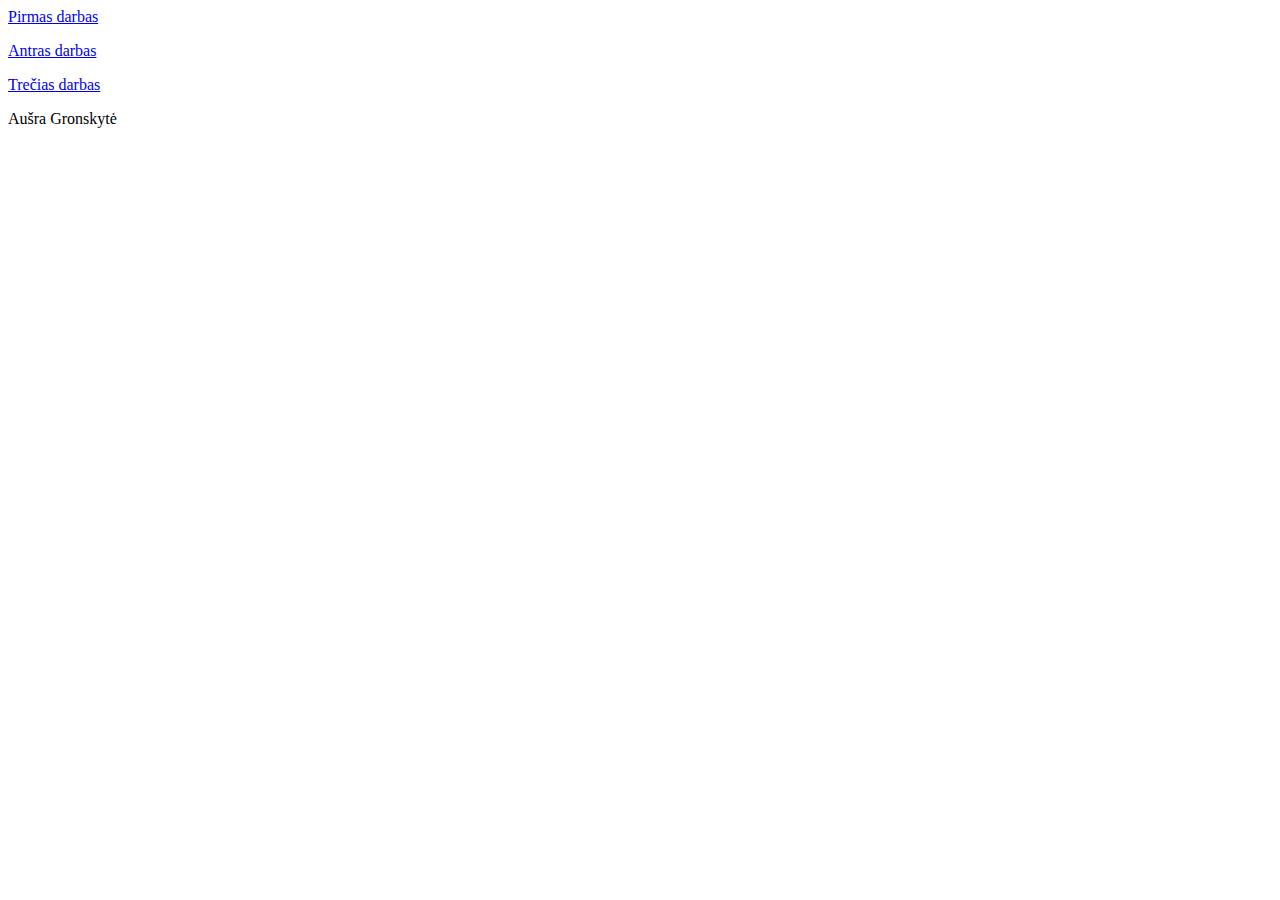
<file: index.html>
<html>
	<head>
		<meta charset="utf-8">
	</head>
	<body>
		<p><a href="kelione/kelione.html">Pirmas darbas</a></p>
		<p><a href="receptu knyga/index.html">Antras darbas</a></p>
		<p><a href="blogas/index.html">Trečias darbas</a></p>
		<p>Aušra Gronskytė</p>
	</body>
</html>
</file>
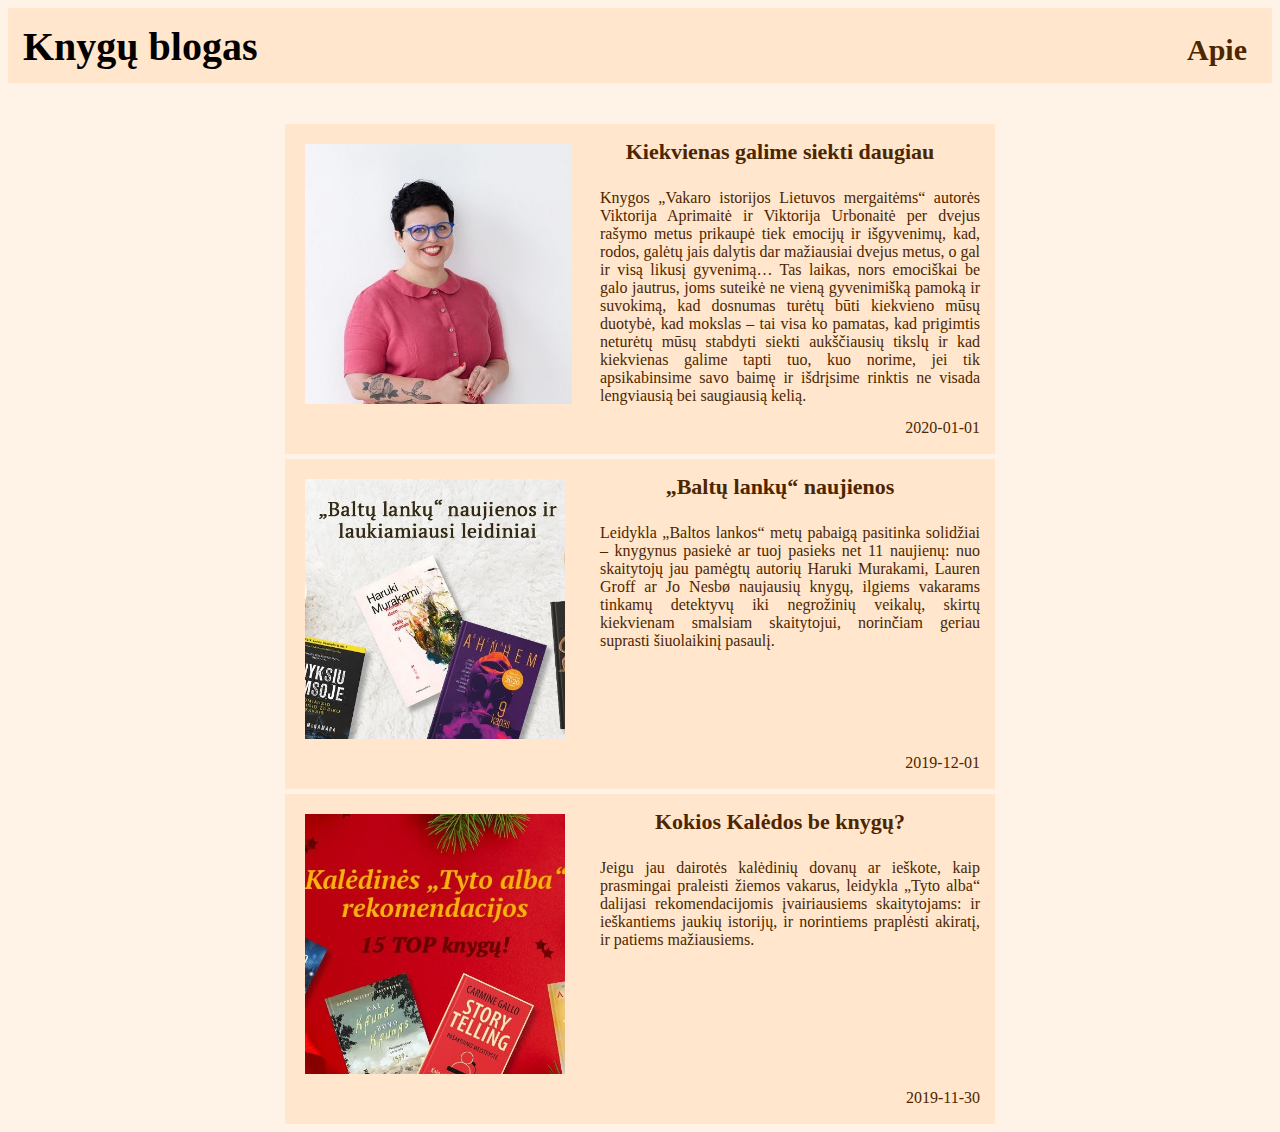
<file: blogas/index.html>
<html>
    <head>
        <meta charset="utf-8">
        <title>Blogas</title>
        <link rel="stylesheet" type="text/css" href="style.css">
    </head>
    <body>
        <header class="antraste">
            <div class="pavadinimas">Knygų blogas</div>
            <div class="apie"><a href=apie.html>Apie</a></div>
        </header>

        <br>
        <br>

        <article class="straipsnis"><a href="https://www.knygos.lt/blogas/kiekvienas-galime-siekti-daugiau/">
            <div class="article_foto"><img src="images/siekimas2.jpg"></div>
            <div class="article_antraste">Kiekvienas galime siekti daugiau</div>
            <div class="article_tekstas">Knygos „Vakaro istorijos Lietuvos mergaitėms“ autorės Viktorija Aprimaitė ir Viktorija Urbonaitė per dvejus rašymo metus prikaupė tiek emocijų ir išgyvenimų, kad, rodos, galėtų jais dalytis dar mažiausiai dvejus metus, o gal ir visą likusį gyvenimą… Tas laikas, nors emociškai be galo jautrus, joms suteikė ne vieną gyvenimišką pamoką ir suvokimą, kad dosnumas turėtų būti kiekvieno mūsų duotybė, kad mokslas – tai visa ko pamatas, kad prigimtis neturėtų mūsų stabdyti siekti aukščiausių tikslų ir kad kiekvienas galime tapti tuo, kuo norime, jei tik apsikabinsime savo baimę ir išdrįsime rinktis ne visada lengviausią bei saugiausią kelią.</div>
            <div class="article_data">2020-01-01</div></a>
        </article>

        <article class="straipsnis"><a href="https://www.knygos.lt/blogas/kiekvienas-galime-siekti-daugiau/">
            <div class="article_foto"><img src="images/baltoslankos2.jpg"></div>
            <div class="article_antraste">„Baltų lankų“ naujienos</div>
            <div class="article_tekstas">Leidykla „Baltos lankos“ metų pabaigą pasitinka solidžiai – knygynus pasiekė ar tuoj pasieks net 11 naujienų: nuo skaitytojų jau pamėgtų autorių Haruki Murakami, Lauren Groff ar Jo Nesbø naujausių knygų, ilgiems vakarams tinkamų detektyvų iki negrožinių veikalų, skirtų kiekvienam smalsiam skaitytojui, norinčiam geriau suprasti šiuolaikinį pasaulį.</div>
            <div class="article_data">2019-12-01</div></a>
        </article>

        <article class="straipsnis"><a href="https://www.knygos.lt/blogas/kokios-kaledos-be-knygu-rekomenduoja-tyto-alba/">
            <div class="article_foto"><img src="images/tytoalba.jpg"></div>
            <div class="article_antraste">Kokios Kalėdos be knygų?</div>
            <div class="article_tekstas">Jeigu jau dairotės kalėdinių dovanų ar ieškote, kaip prasmingai praleisti žiemos vakarus, leidykla „Tyto alba“ dalijasi rekomendacijomis įvairiausiems skaitytojams: ir ieškantiems jaukių istorijų, ir norintiems praplėsti akiratį, ir patiems mažiausiems.</div>
            <div class="article_data">2019-11-30</div></a>
        </article>
    </body>
</html>
</file>
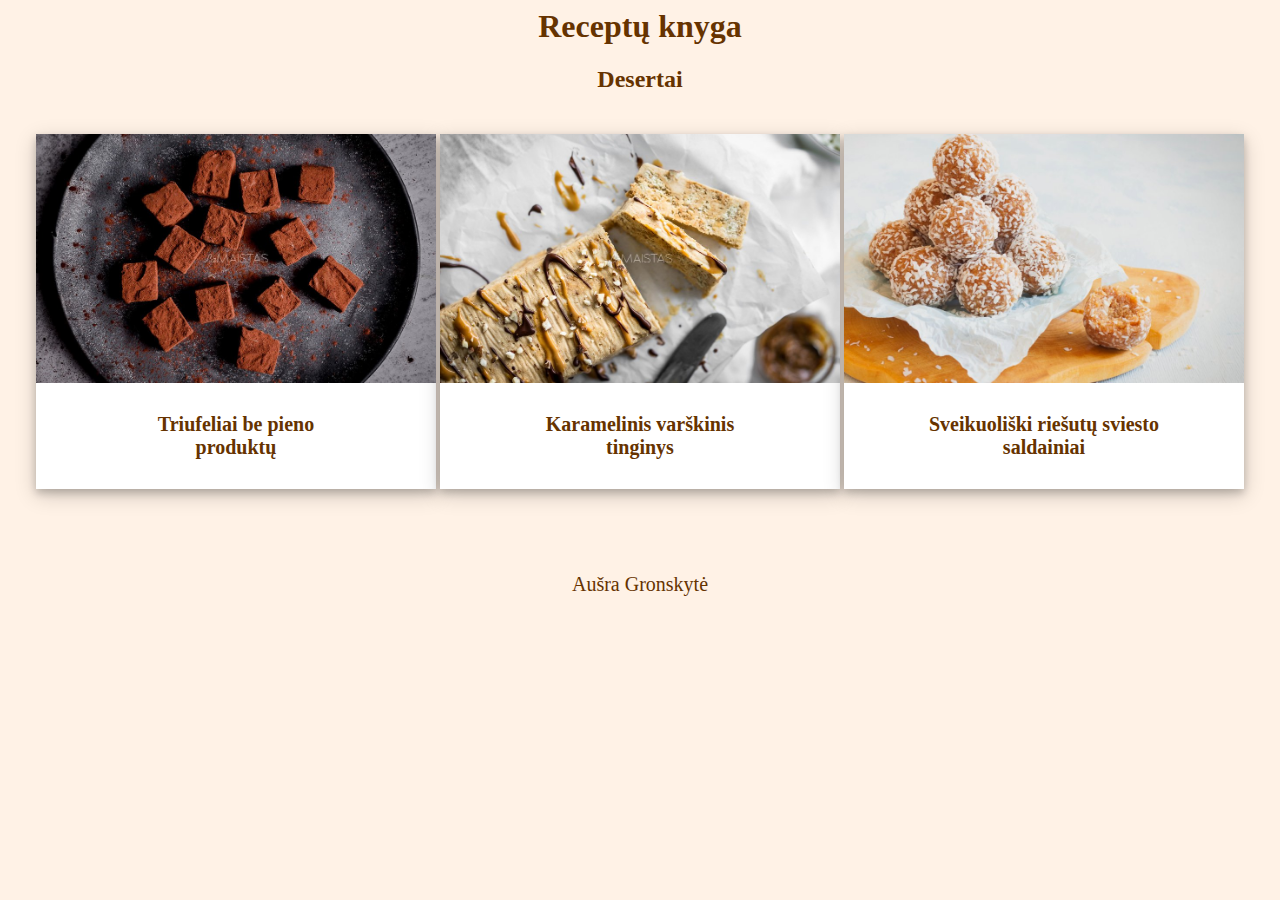
<file: receptu knyga/index.html>
<html>
    <head>
        <title>Receptų knyga</title>
        <meta charset="UTF-8">
        <link rel="stylesheet" type="text/css" href="style.css">
    </head>
    <body>
        <h1>Receptų knyga</h1>
        <h2>Desertai</h2>
        <br>
        <table>
            <tr>
                <td>
                    <div class="polaroid">
                        <a href="https://www.lamaistas.lt/receptas/greiti-triufeliai-be-pieno-produktu-63133"><img src="images/triufeliai.jpg" alt="5 Terre" style="width:100%">
                        <div class="container">
                        <p>Triufeliai be pieno<br>produktų</p></a>
                        </div>
                    </div>
                </td>
                <td>
                    <div class="polaroid">
                        <a href="https://www.lamaistas.lt/receptas/karamelinis-varskinis-tinginys-61413"><img src="images/tinginys.jpg" alt="5 Terre" style="width:100%">
                        <div class="container">
                        <p>Karamelinis varškinis<br>tinginys</p></a>
                        </div>
                    </div>
                </td>
                <td>
                    <div class="polaroid">
                        <a href="riesutusviestosaldainiai.html"><img src="images/saldainiai.jpg" alt="5 Terre" style="width:100%">
                        <div class="container">
                        <p>Sveikuoliški riešutų sviesto<br>saldainiai</p></a>
                        </div>
                    </div>
                </td>
            </tr>
        </table>
        <br>
        <br>
        <p id="id">Aušra Gronskytė<p>
    </body>
</html>
</file>
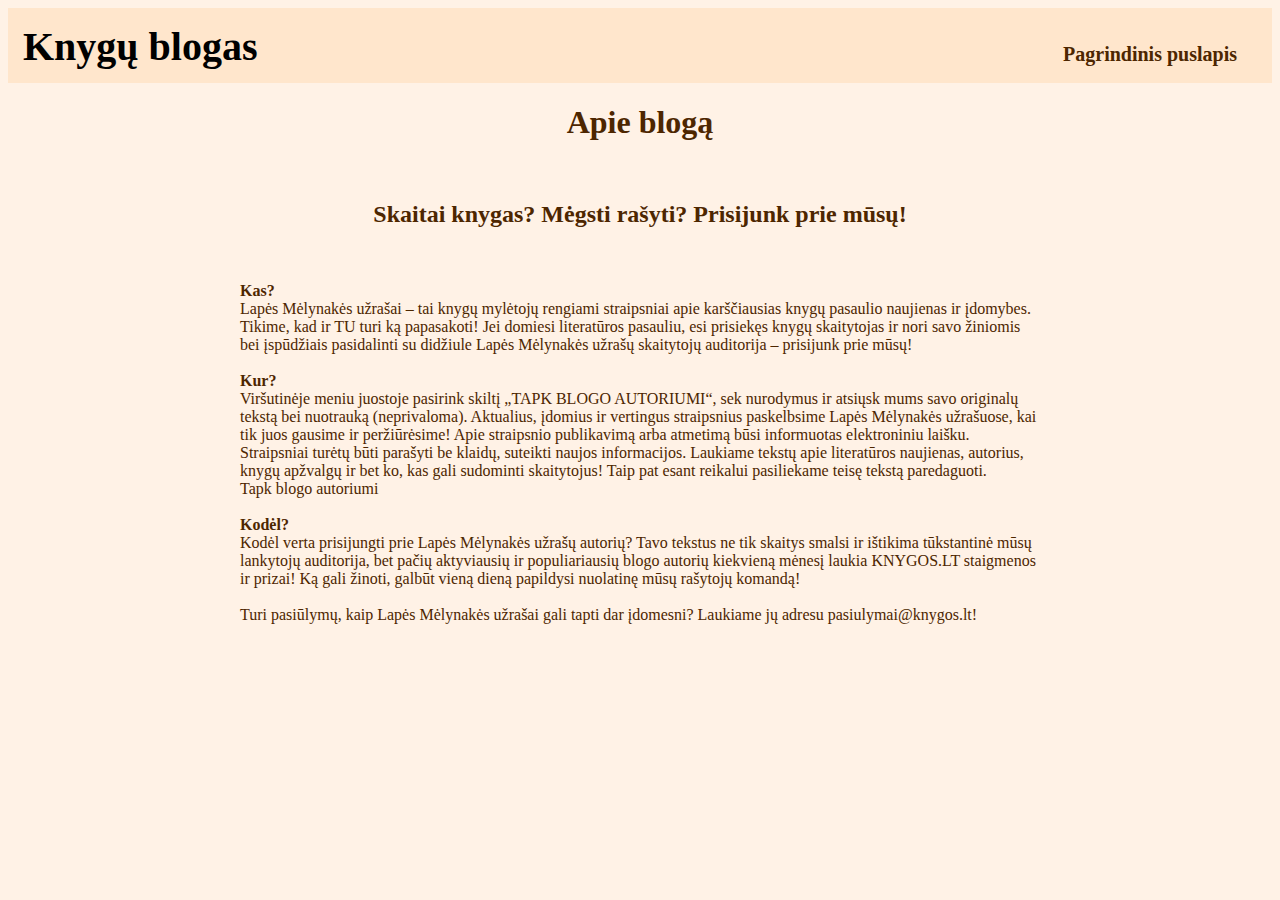
<file: blogas/apie.html>
<html>
    <head>
        <meta charset="utf-8">
        <title>Blogas</title>
        <link rel="stylesheet" type="text/css" href="style2.css">
    </head>
    <body>
        <header class="antraste">
            <div class="pavadinimas">Knygų blogas</div>
            <div class="apie"><a href=index.html>Pagrindinis puslapis</a></div>
        </header>

        <h1>Apie blogą</h1>
        <br>
        <h2>Skaitai knygas? Mėgsti rašyti? Prisijunk prie mūsų!</h2>
        <br>
        <div class="tekstas"><p><b>Kas?</b>
        <br>Lapės Mėlynakės užrašai – tai knygų mylėtojų rengiami straipsniai apie karščiausias knygų pasaulio naujienas ir įdomybes. Tikime, kad ir TU turi ką papasakoti! Jei domiesi literatūros pasauliu, esi prisiekęs knygų skaitytojas ir nori savo žiniomis bei įspūdžiais pasidalinti su didžiule Lapės Mėlynakės užrašų skaitytojų auditorija – prisijunk prie mūsų!
        <br><br><b>Kur?</b>
        <br>Viršutinėje meniu juostoje pasirink skiltį „TAPK BLOGO AUTORIUMI“, sek nurodymus ir atsiųsk mums savo originalų tekstą bei nuotrauką (neprivaloma). Aktualius, įdomius ir vertingus straipsnius paskelbsime Lapės Mėlynakės užrašuose, kai tik juos gausime ir peržiūrėsime! Apie straipsnio publikavimą arba atmetimą būsi informuotas elektroniniu laišku.
        <br>Straipsniai turėtų būti parašyti be klaidų, suteikti naujos informacijos. Laukiame tekstų apie literatūros naujienas, autorius, knygų apžvalgų ir bet ko, kas gali sudominti skaitytojus! Taip pat esant reikalui pasiliekame teisę tekstą paredaguoti.
        <br>Tapk blogo autoriumi
        <br><br><b>Kodėl?</b>
        <br>Kodėl verta prisijungti prie Lapės Mėlynakės užrašų autorių? Tavo tekstus ne tik skaitys smalsi ir ištikima tūkstantinė mūsų lankytojų auditorija, bet pačių aktyviausių ir populiariausių blogo autorių kiekvieną mėnesį laukia KNYGOS.LT staigmenos ir prizai! Ką gali žinoti, galbūt vieną dieną papildysi nuolatinę mūsų rašytojų komandą!
        <br><br>Turi pasiūlymų, kaip Lapės Mėlynakės užrašai gali tapti dar įdomesni? Laukiame jų adresu pasiulymai@knygos.lt!</p>
        </div>
    </body>
</html>
</file>
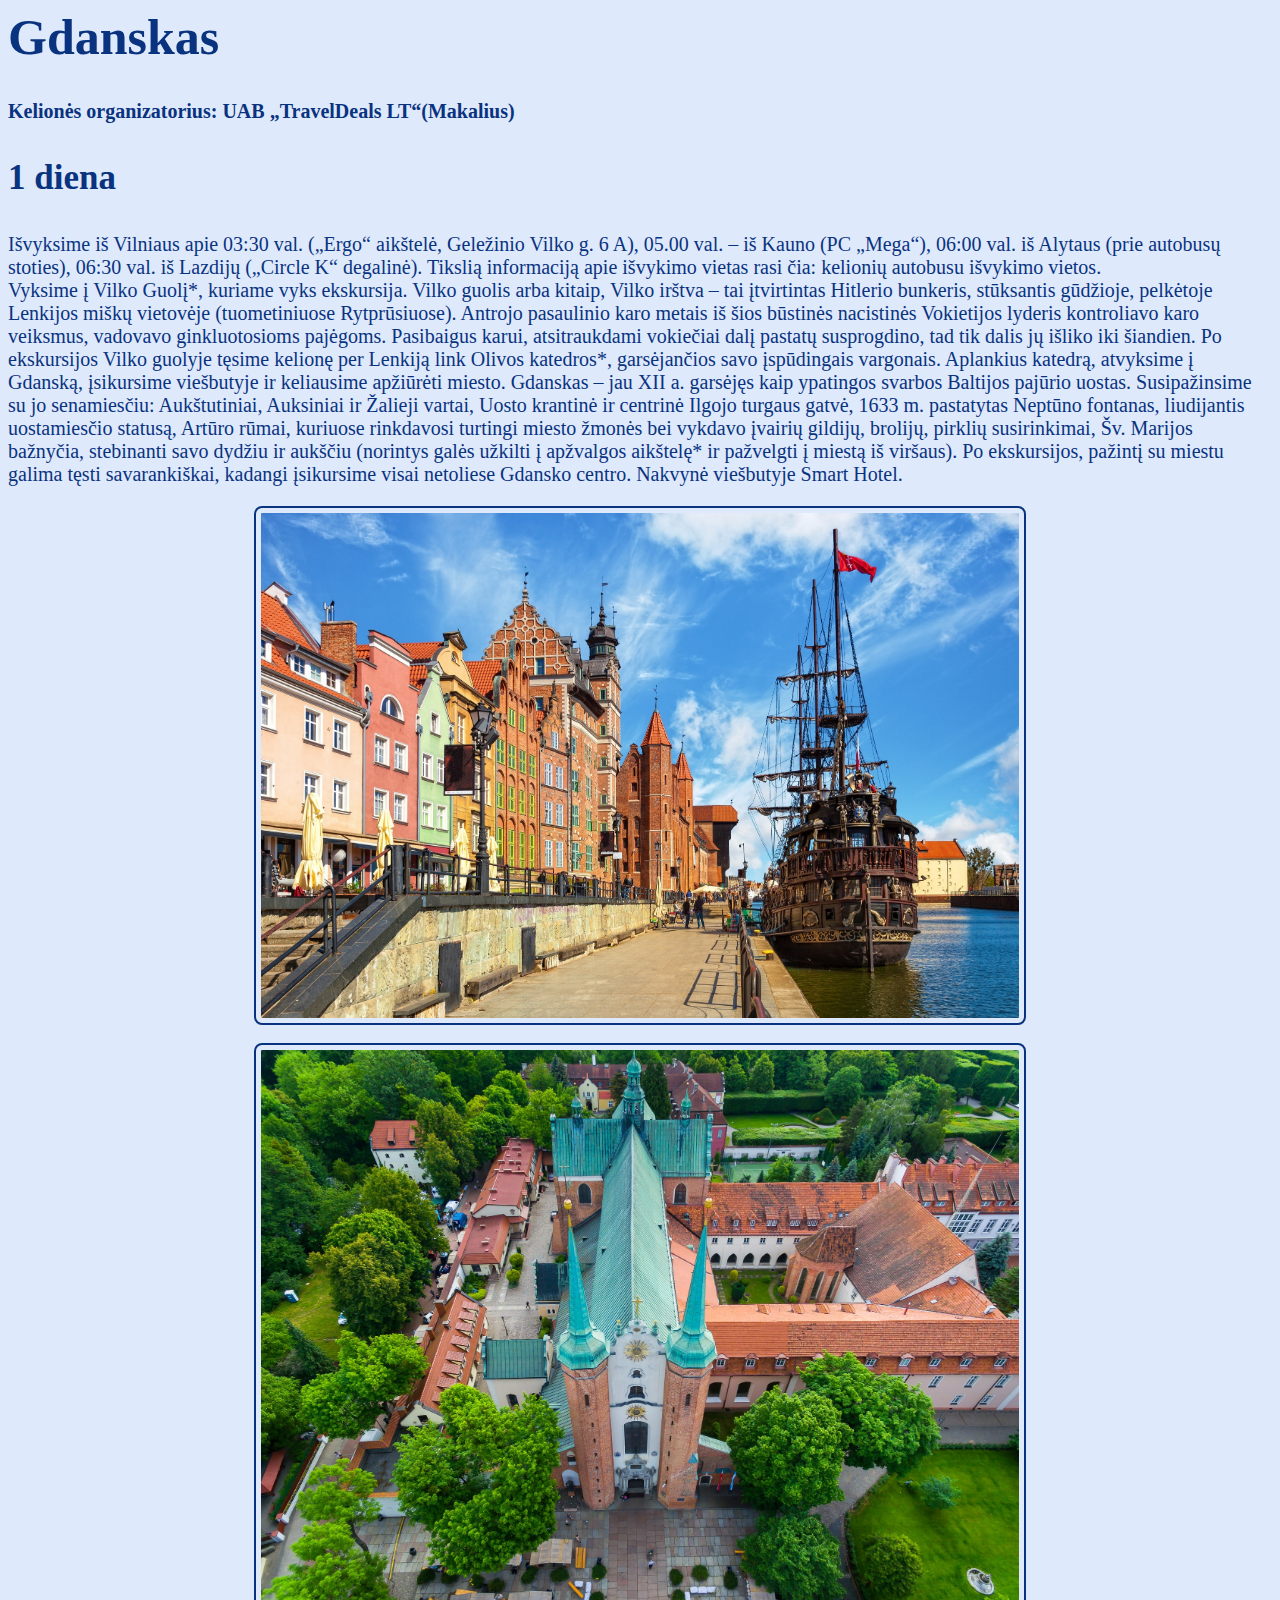
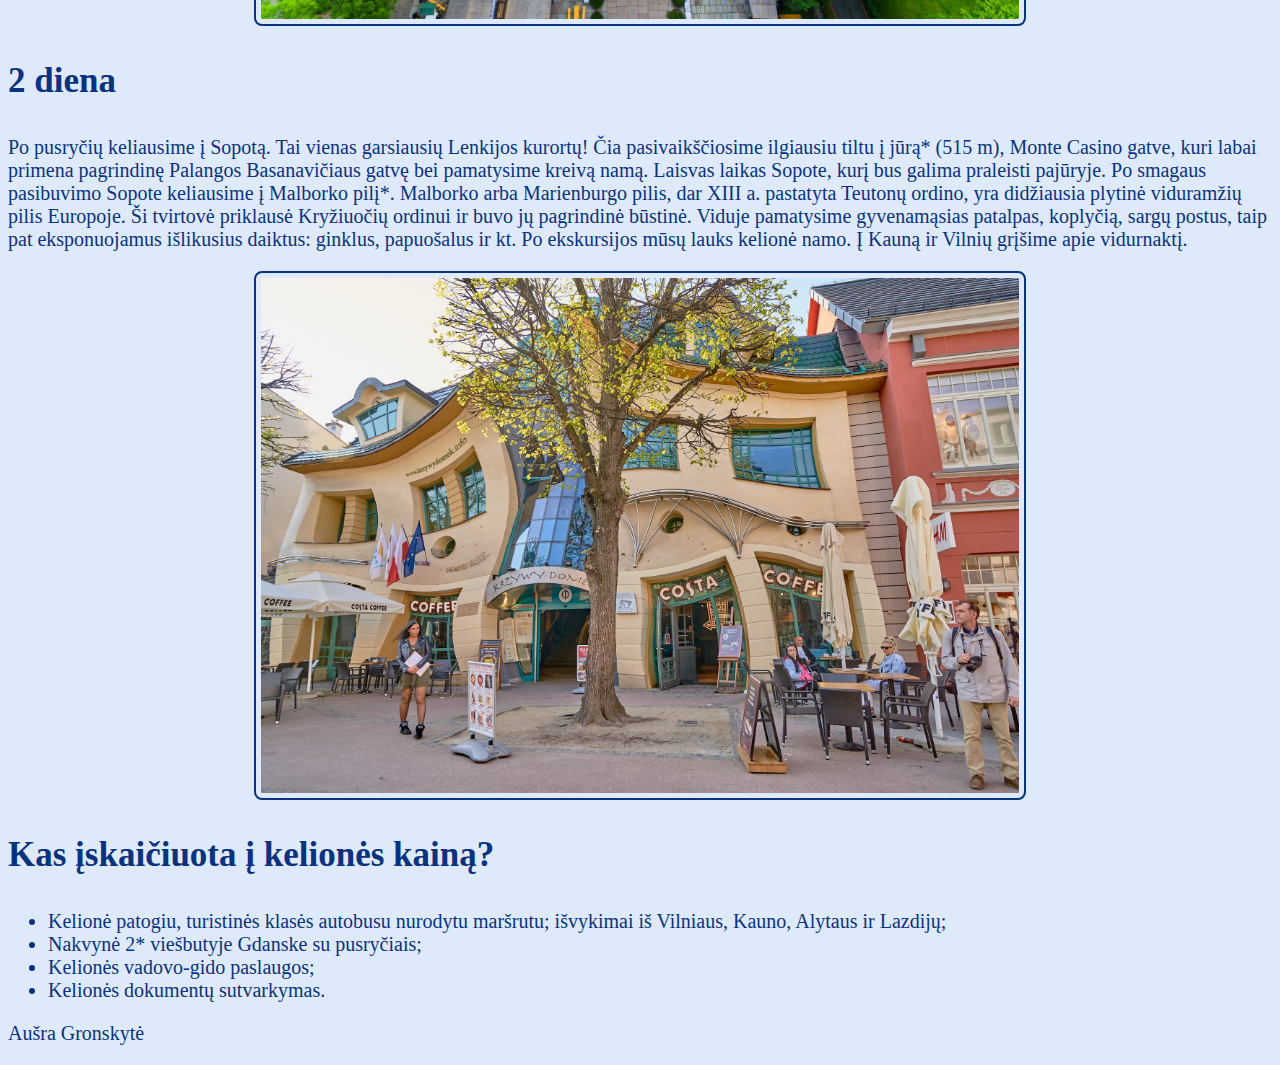
<file: kelione/kelione.html>
<html>
    <head>
        <title> Gdanskas </title>
        <link rel="stylesheet" type="text/css" href="stilius.css">
    </head>
    <body>
        <h1> Gdanskas </h1>
        <p class="tekstas"> <b> Kelionės organizatorius: UAB „TravelDeals LT“(Makalius) </b> <p>
        <p> 
                <p class="ryskiau"> 1 diena </p>

                <p class="tekstas">Išvyksime iš Vilniaus apie 03:30 val. („Ergo“ aikštelė, Geležinio Vilko g. 6 A), 05.00 val. – iš Kauno (PC „Mega“), 06:00 val. iš Alytaus (prie autobusų stoties), 06:30 val. iš Lazdijų („Circle K“ degalinė). Tikslią informaciją apie išvykimo vietas rasi čia: kelionių autobusu išvykimo vietos. <br>
                
                Vyksime į Vilko Guolį*, kuriame vyks ekskursija. Vilko guolis arba kitaip, Vilko irštva – tai įtvirtintas Hitlerio bunkeris, stūksantis gūdžioje, pelkėtoje Lenkijos miškų vietovėje (tuometiniuose Rytprūsiuose). Antrojo pasaulinio karo metais iš šios būstinės nacistinės Vokietijos lyderis kontroliavo karo veiksmus, vadovavo ginkluotosioms pajėgoms. Pasibaigus karui, atsitraukdami vokiečiai dalį pastatų susprogdino, tad tik dalis jų išliko iki šiandien. Po ekskursijos Vilko guolyje tęsime kelionę per Lenkiją link Olivos katedros*, garsėjančios savo įspūdingais vargonais. Aplankius katedrą, atvyksime į Gdanską, įsikursime viešbutyje ir keliausime apžiūrėti miesto. Gdanskas – jau XII a. garsėjęs kaip ypatingos svarbos Baltijos pajūrio uostas. Susipažinsime su jo senamiesčiu: Aukštutiniai, Auksiniai ir Žalieji vartai, Uosto krantinė ir centrinė Ilgojo turgaus gatvė, 1633 m. pastatytas Neptūno fontanas, liudijantis uostamiesčio statusą, Artūro rūmai, kuriuose rinkdavosi turtingi miesto žmonės bei vykdavo įvairių gildijų, brolijų, pirklių susirinkimai, Šv. Marijos bažnyčia, stebinanti savo dydžiu ir aukščiu (norintys galės užkilti į apžvalgos aikštelę* ir pažvelgti į miestą iš viršaus). Po ekskursijos, pažintį su miestu galima tęsti savarankiškai, kadangi įsikursime visai netoliese Gdansko centro. Nakvynė viešbutyje Smart Hotel. </p>
        </p>

        <img src="images/1.jpg">
        <br>
        <img src="images/2.jpg">

        <p>
                <p class="ryskiau"> 2 diena </p>

                <p class="tekstas"> Po pusryčių keliausime į Sopotą. Tai vienas garsiausių Lenkijos kurortų! Čia pasivaikščiosime ilgiausiu tiltu į jūrą* (515 m), Monte Casino gatve, kuri labai primena pagrindinę Palangos Basanavičiaus gatvę bei pamatysime kreivą namą. Laisvas laikas Sopote, kurį bus galima praleisti pajūryje. Po smagaus pasibuvimo Sopote keliausime į Malborko pilį*. Malborko arba Marienburgo pilis, dar XIII a. pastatyta Teutonų ordino, yra didžiausia plytinė viduramžių pilis Europoje. Ši tvirtovė priklausė Kryžiuočių ordinui ir buvo jų pagrindinė būstinė. Viduje pamatysime gyvenamąsias patalpas, koplyčią, sargų postus, taip pat eksponuojamus išlikusius daiktus: ginklus, papuošalus ir kt. Po ekskursijos mūsų lauks kelionė namo. Į Kauną ir Vilnių grįšime apie vidurnaktį. </p>
        </p>
        
        <img src="images/3.jpg">
        
        <p>
                <p class="ryskiau">Kas įskaičiuota į kelionės kainą?</p>

                <ul class="tekstas"><li>Kelionė patogiu, turistinės klasės autobusu nurodytu maršrutu; išvykimai iš Vilniaus, Kauno, Alytaus ir Lazdijų; </li>
                <li>Nakvynė 2* viešbutyje Gdanske su pusryčiais;</li>
                <li>Kelionės vadovo-gido paslaugos;</li>
                <li>Kelionės dokumentų sutvarkymas.</li> </ul>
        </p>
        
        <p id="id">Aušra Gronskytė</p>
    </body>
</html>
</file>
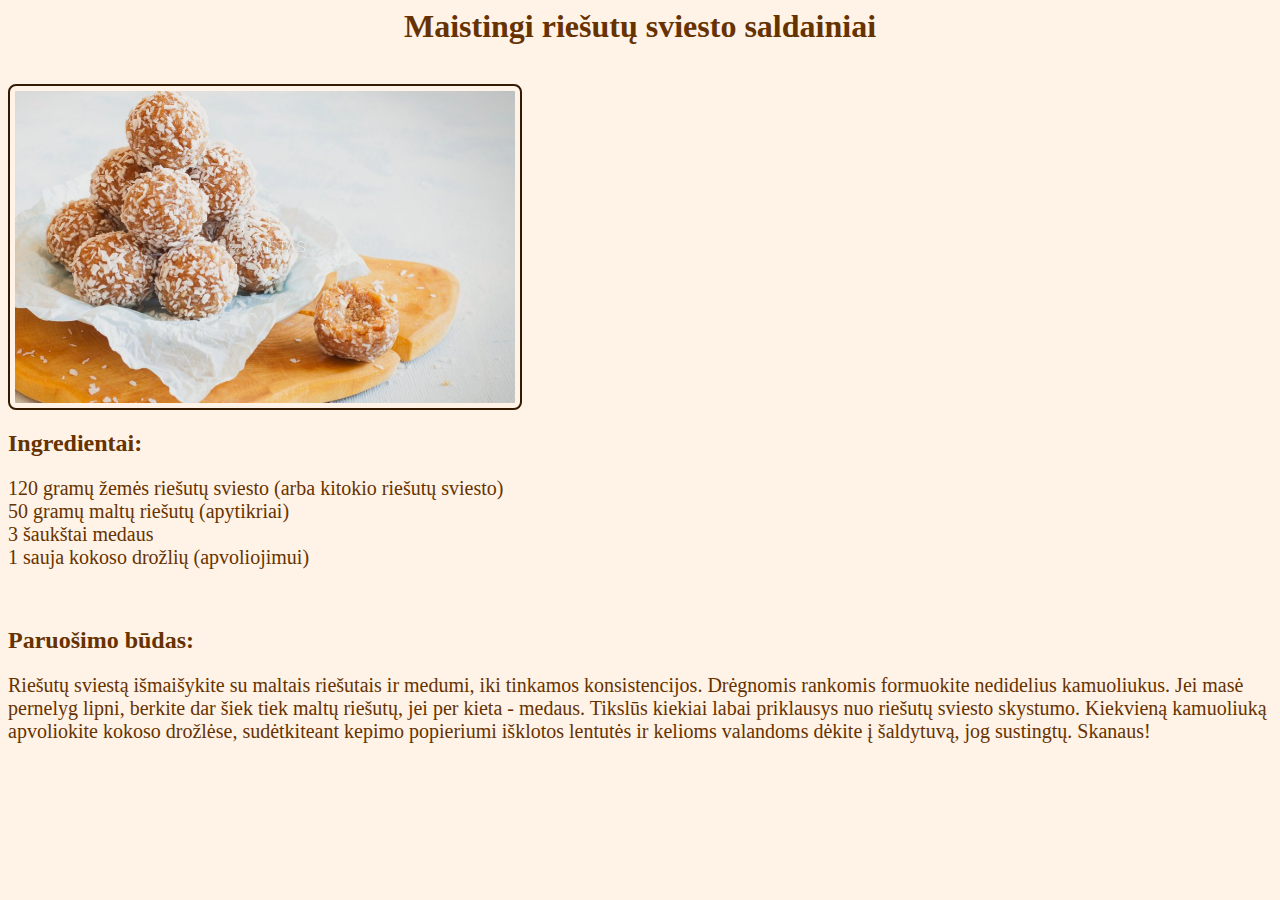
<file: receptu knyga/riesutusviestosaldainiai.html>
<html>
    <head>
        <title>Riešutų sviesto saldainiai</title>
        <meta charset="UTF-8">
        <link rel="stylesheet" type="text/css" href="style2.css">
    </head>
    <body>
        <h1>Maistingi riešutų sviesto saldainiai</h1>
        <br>
        <img src=images/saldainiai.jpg>
        <br>
        <h2>Ingredientai:</h2>
            <p>120 gramų žemės riešutų sviesto (arba kitokio riešutų sviesto)<br>
                50 gramų maltų riešutų (apytikriai)<br>
                3 šaukštai medaus<br>
                1 sauja kokoso drožlių (apvoliojimui)</p><br>
        <h2>Paruošimo būdas:</h2>
        <p>Riešutų sviestą išmaišykite su maltais riešutais ir medumi, iki tinkamos konsistencijos. Drėgnomis rankomis formuokite nedidelius kamuoliukus. Jei masė pernelyg lipni, berkite dar šiek tiek maltų riešutų, jei per kieta - medaus. Tikslūs kiekiai labai priklausys nuo riešutų sviesto skystumo. Kiekvieną kamuoliuką apvoliokite kokoso drožlėse, sudėtkiteant kepimo popieriumi išklotos lentutės ir kelioms valandoms dėkite į šaldytuvą, jog sustingtų. Skanaus!</p>
    </body>
</html>
</file>
<file: blogas/style.css>
body{
    background-color: #fff2e6;
}
a{
    text-decoration: none;
    color: #4d2600;
}


.antraste{
    background-color: #ffe6cc;
    padding: 15px;
    margin-top: 5px;
    width: auto;
    height: 45px;
}
.pavadinimas{
    display:block;
    float: left;
    width: auto;
    height: 40px;
    font-size: 40px;
    font-weight: bold;
    
}
.apie{
    display:block;
    float: right;
    width: auto;
    height: 40px;
    font-size: 30px;
    font-weight: bold;
    padding: 10px;
}



.straipsnis{
    background-color: #ffe6cc;
    margin: auto;
    padding: 15px;
    margin-top: 5px;
    width: 680px;
    height: 300px;
  }
.article_foto{
    display: block;
    float: left;
    width: 280px;
    height: 280px;
}
img{
    height: 260px;
    padding: 5px;
    margin-left: auto;
    margin-right: auto;
    font-weight: normal;
}
.article_antraste{
    display:block;
    font-size: 22px;
    font-weight: bold;
    text-align: center;
    float: right;
    background-color: #ffe6cc;
    width: 400px;
    height: 50px;
}
.article_tekstas
{
    display:block;
    float: right;
    background-color: #ffe6cc;
    width: 380px;
    height: 230px;
    text-align: justify;
}
.article_data{
    display:block;
    float: right;
    text-align: right;
    background-color: #ffe6cc;
    width: 680px;
    height: 20px;
}
</file>
<file: receptu knyga/style.css>
body{
    background-color: #fff2e6;
}
h1{
    color: #663300;
    text-align: center;
}
h2{
    color :#663300;
    text-align: center;
}
img{
    width: 300px;
    /*border: solid #331a00 2px;
    padding: 5px;
    border-radius: 8px;*/
    display: block;
    margin-left: auto;
    margin-right: auto;
}
table{
    margin-left: auto;
    margin-right: auto;
}
div.polaroid {
    width: 400px;
    background-color: white;
    box-shadow: 0 4px 8px 0 rgba(0, 0, 0, 0.2), 0 6px 20px 0 rgba(0, 0, 0, 0.19);
    margin-bottom: 25px;
}
div.container {
    text-align: center;
    padding: 10px 30px;
    font-size: 20px;
    /*color: #663300;*/
    font-weight: bold;
}
a{
    text-decoration: none;
    color: #663300;
}
#id{
    text-align: center;
    color: #663300;
    font-size: 20px;
}
</file>
<file: blogas/style2.css>
body{
    background-color: #fff2e6;
}
h1{
    text-decoration: none;
    color: #4d2600;
    text-align: center;
}
h2{
    text-align: center;
    text-decoration: none;
    color: #4d2600
}
a{
    text-decoration: none;
    color: #4d2600;
}

.antraste{
    background-color: #ffe6cc;
    padding: 15px;
    margin-top: 5px;
    width: auto;
    height: 45px;
}
.pavadinimas{
    display:block;
    float: left;
    width: auto;
    height: 40px;
    font-size: 40px;
    font-weight: bold;
    
}
.apie{
    display: block;
    float: right;
    width: auto;
    height: 40px;
    font-size: 20px;
    font-weight: bold;
    padding: 20px;
}
.tekstas{
    color: #4d2600;
    width: 800px;
    margin-left: auto;
    margin-right: auto;
}
</file>
<file: kelione/stilius.css>
body
{
background-color:#DEE9FC;
}
.ryskiau
{
    color: #0A337F;
    font-weight: 700;
    font-size: 35px;
}
.tekstas
{
    color: #0A337F;
    font-size: 20px;
}
img
{
    width: 600px;
    border: solid #0A337F 2px;
    padding: 5px;
    border-radius: 8px;
    display: block;
    margin-left: auto;
    margin-right: auto;
    width: 60%;
}
#id
{
    font-size: 20px;
    color: #0A337F;
}
h1
{
    color: #0A337F;
    font-weight: 700;
    font-size: 50px;
}
</file>
<file: receptu knyga/style2.css>
body{
    background-color: #fff2e6;
}
h1{
    color: #663300;
    text-align: center;
}
h2{
    color :#663300;
    text-align: left;
}
p{
    color :#663300;
    font-size: 20px;
    text-align: left;
}
img{
    width: 500px;
    border: solid #331a00 2px;
    padding: 5px;
    border-radius: 8px;
    margin-left: auto;
    margin-right: auto;
    font-weight: normal;
}
</file>
